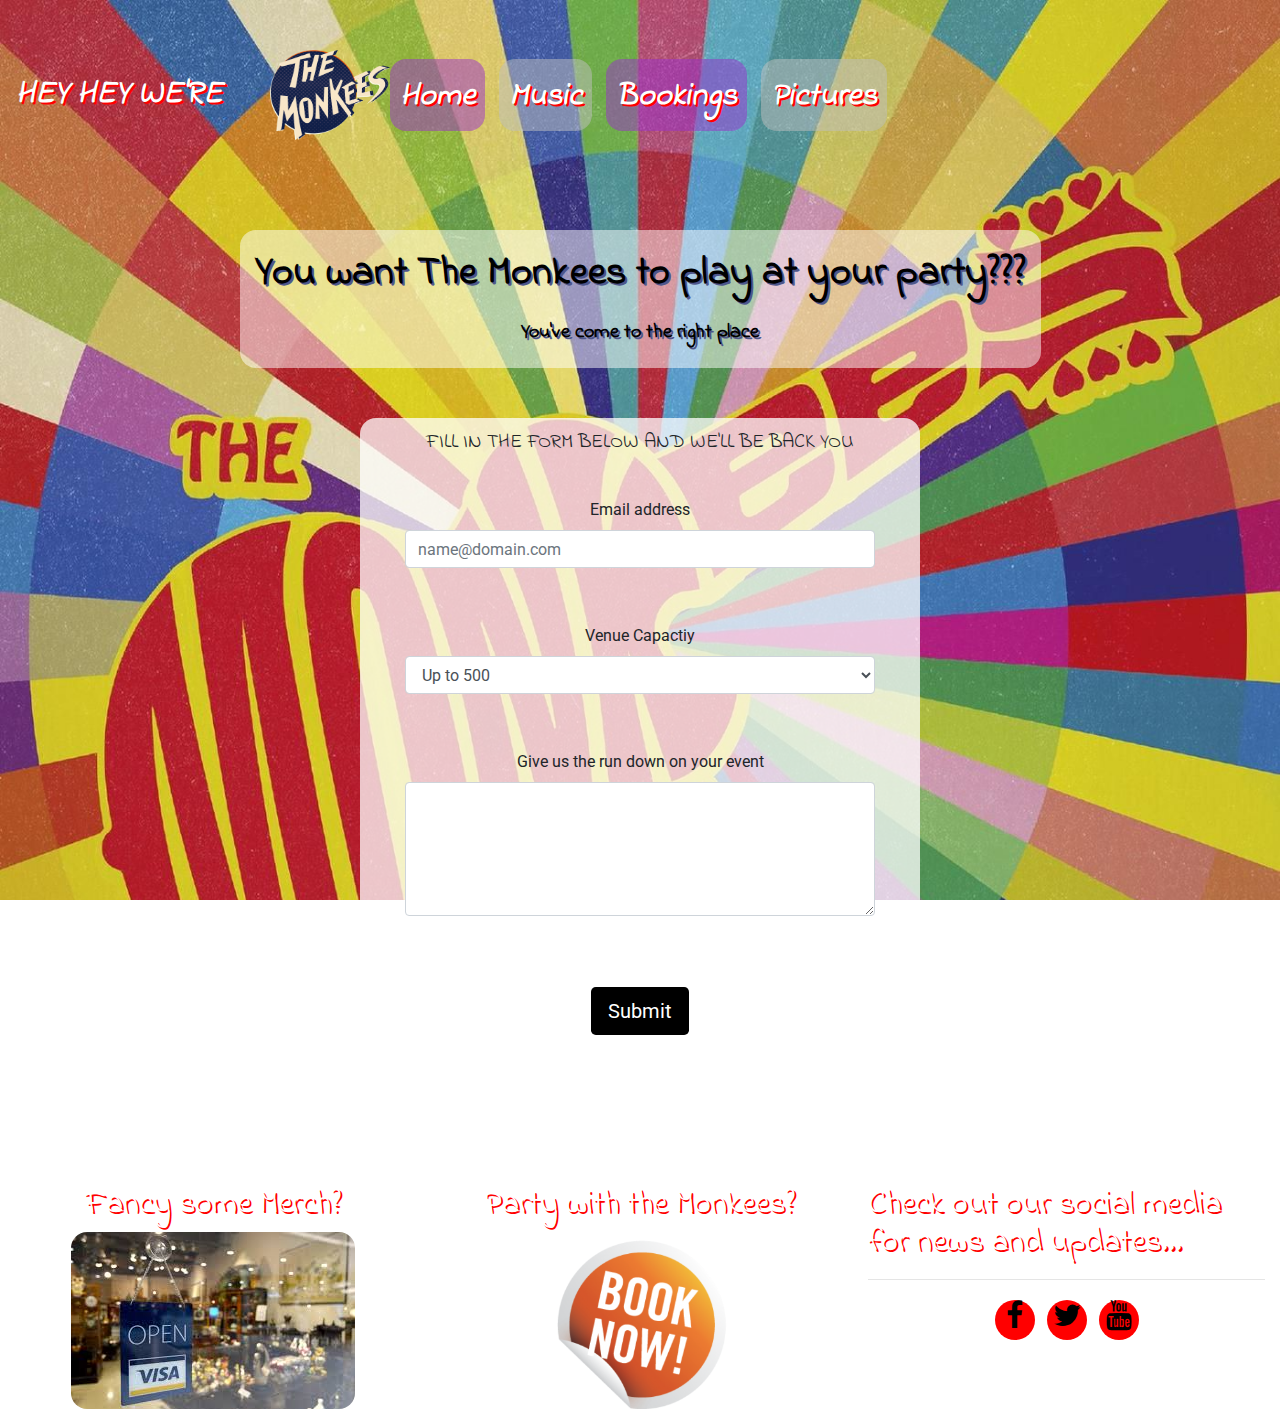
<file: bookings.html>
<!DOCTYPE html>
<html lang="en-us">

<head>
    <meta charset="UTF-8">
    <meta name="viewport" content="width=device-width, initial-scale=1.0">
    <meta http-equiv="X-UA-Compatible" content="ie=edge">
    <link href="https://fonts.googleapis.com/css?family=Cookie" rel="stylesheet">
    <link href="https://fonts.googleapis.com/css?family=Indie+Flower" rel="stylesheet">
    <link href="https://fonts.googleapis.com/css?family=Lobster+Two" rel="stylesheet">
    <link rel="stylesheet" href="https://stackpath.bootstrapcdn.com/font-awesome/4.7.0/css/font-awesome.min.css" type="text/css" />
    <link rel="stylesheet" href="https://stackpath.bootstrapcdn.com/bootstrap/4.3.1/css/bootstrap.min.css" integrity="sha384-ggOyR0iXCbMQv3Xipma34MD+dH/1fQ784/j6cY/iJTQUOhcWr7x9JvoRxT2MZw1T" crossorigin="anonymous">
    <link href="https://fonts.googleapis.com/css?family=Cabin%7CUbuntu" rel="stylesheet">
    <link rel="stylesheet" href="css/style.css" type="text/css" />
    <title>The Monkees</title>
</head>

<body>
    <header>

        <!-- Navbar -->

        <nav class="navbar navbar-expand-md navbar-dark bg-inverse">
            <a href="index.html" class="navbar-left navbar-brand mr-0 uppercase">Hey Hey we're
                <img src="assets/images/monkees-logo.png" id="logo"></img>
            </a>
            <button class="navbar-toggler justify-content-end" type="button" data-toggle="collapse" data-target="#navbarButton" aria-controls="navbarButton" aria-expanded="false" aria-label="Toggle navigation">
                <span class="navbar-toggler-icon"></span>
             </button>

            <div class="collapse navbar-collapse justify-content-end" id="navbarButton">
                <ul class="navbar-nav mr-auto">
                    <li class="inline-item item-highlight-purple rounded-edges"><a href="index.html">Home</a></li>
                    <li class="inline-item item-highlight-black rounded-edges"><a href="music.html">Music</a></li>
                    <li class="inline-item item-highlight-purple rounded-edges"><a href="bookings.html">Bookings</a></li>
                    <li class="inline-item item-highlight-black rounded-edges"><a href="pictures.html">Pictures</a></li>
                </ul>
            </div>
        </nav>

    </header>

    <main class="main-booking">

        <section class="booking-section container-fluid">
            <div class="row">
                <div class="col-12 booking-banner">
                    <div class="booking-heading rounded-edges">
                        <h1 class="headings uppercase">You want The Monkees to play at your party???</h1>
                        <p class="headings">You've come to the right place</p>
                    </div>
                </div>
            </div>
            <div class="container form-container">
                <div class="row form-row">
                    <div class="col-sm-12 offset-3 col-md-6 form-colour rounded-corners">
                        <div class="form-wrapper">
                            <p class="uppercase form-direction rounded-corners form-heading">Fill in the form below and we'll be back you</p>
                            <form class="form">
                                <div class="form-group">
                                    <label for="formControlInput1">Email address</label>
                                    <input type="email" class="form-control" id="formControlInput1" placeholder="name@domain.com">
                                </div>
                                <div class="form-group">
                                    <label for="formControlSelect1">Venue Capactiy</label>
                                    <select class="form-control" id="formControlSelect1">
                                <option>Up to 500</option>
                                <option>Up to 1000</option>
                                <option>Up to 2000</option>
                                <option>Up to 3000</option>
                                <option>More than 3000</option>
                            </select>
                                </div>
                                <div class="form-group">
                                    <label for="formControlTextarea1">Give us the run down on your event</label>
                                    <textarea class="form-control" id="formControlTextarea1" rows="5"></textarea>
                                </div>
                                <div class="form-group">
                                    <input class="btn btn-lg form-button" type="submit" value="Submit">
                                </div>
                            </form>
                        </div>

                    </div>
                </div>
            </div>
        </section>

    </main>

    <footer>

        <div class="footer container-fluid">
            <div class="row">
                <div class="col-sm-4 merch-section">
                    <a href="https://monkeesstore.warnermusic.com/" class="merch" target="_blank">
                        <h2>Fancy some Merch?</h2>
                        <img class="footer-pictures rounded-edges" src="assets/images/open-store.jpg"></img>
                    </a>
                </div>
                <div class="col-sm-4">
                    <div class="bookings-link">
                        <a href="bookings.html" class="booking-the-boys">
                            <h2>Party with the Monkees?</h2>
                            <img class="footer-pictures" src="assets/images/book-now.png"></img>

                        </a>
                    </div>

                </div>
                <div class="col-sm-4">
                    <h2 class="social-header">Check out our social media for news and updates...</h2>

                    <hr class="spacer social-spacer">

                    <ul class="list-inline social-links headings">
                        <li class="list-inline-item">
                            <a target="_blank" href="https://www.facebook.com/TheMonkees/">
                                <i class="fa fa-facebook" aria-hidden="true"></i>
                                <span class="sr-only">Facebook</span>
                            </a>
                        </li>
                        <li class="list-inline-item">
                            <a target="_blank" href="https://twitter.com/themonkees?lang=en">
                                <i class="fa fa-twitter" aria-hidden="true"></i>
                                <span class="sr-only">Twitter</span>
                            </a>
                        </li>
                        <li class="list-inline-item">
                            <a target="_blank" href="https://www.youtube.com/channel/UCv1oY0OLtsEySHeP1TkYNqA">
                                <i class="fa fa-youtube" aria-hidden="true"></i>
                                <span class="sr-only">Youtube</span>
                            </a>
                        </li>
                    </ul>
                </div>
            </div>
        </div>
    </footer>

    <script src="https://code.jquery.com/jquery-3.3.1.slim.min.js" integrity="sha384-q8i/X+965DzO0rT7abK41JStQIAqVgRVzpbzo5smXKp4YfRvH+8abtTE1Pi6jizo" crossorigin="anonymous"></script>
    <script src="https://cdnjs.cloudflare.com/ajax/libs/popper.js/1.14.7/umd/popper.min.js" integrity="sha384-UO2eT0CpHqdSJQ6hJty5KVphtPhzWj9WO1clHTMGa3JDZwrnQq4sF86dIHNDz0W1" crossorigin="anonymous"></script>
    <script src="https://stackpath.bootstrapcdn.com/bootstrap/4.3.1/js/bootstrap.min.js" integrity="sha384-JjSmVgyd0p3pXB1rRibZUAYoIIy6OrQ6VrjIEaFf/nJGzIxFDsf4x0xIM+B07jRM" crossorigin="anonymous"></script>

</body>

</html>
</file>
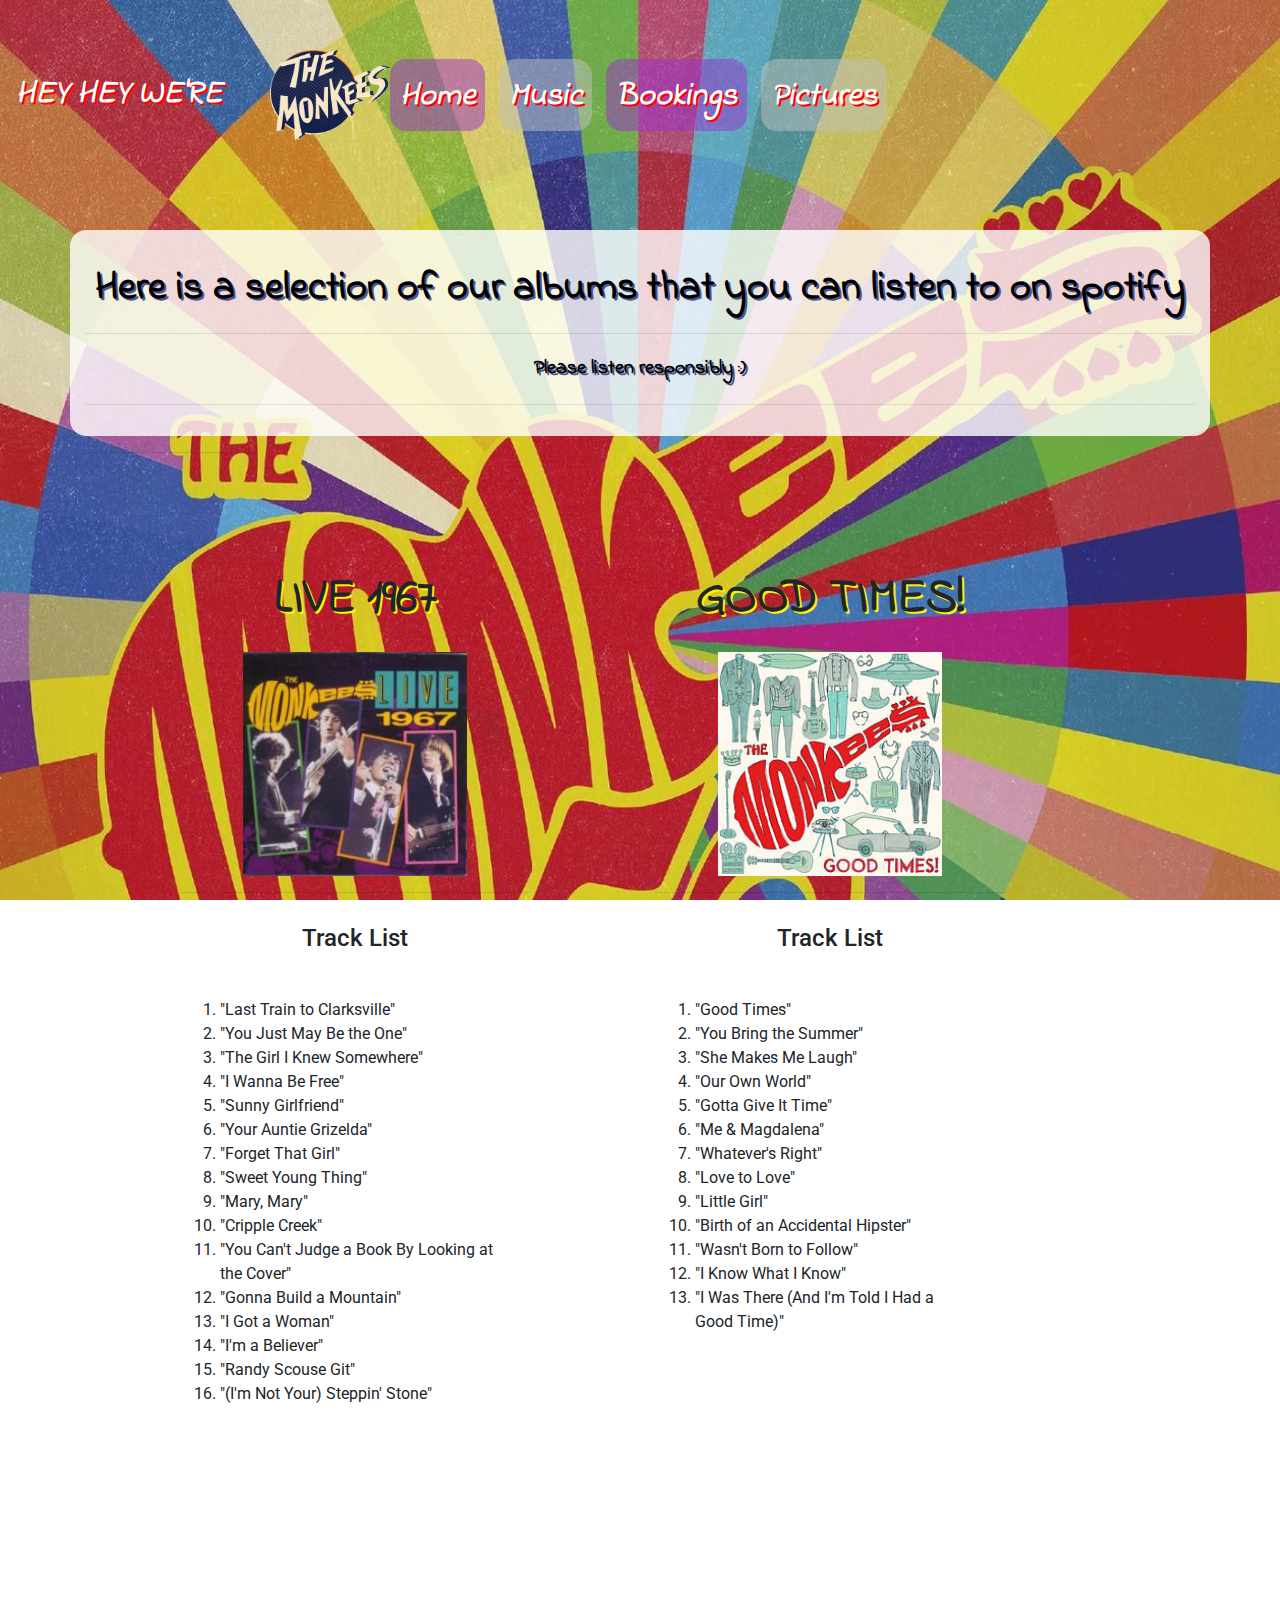
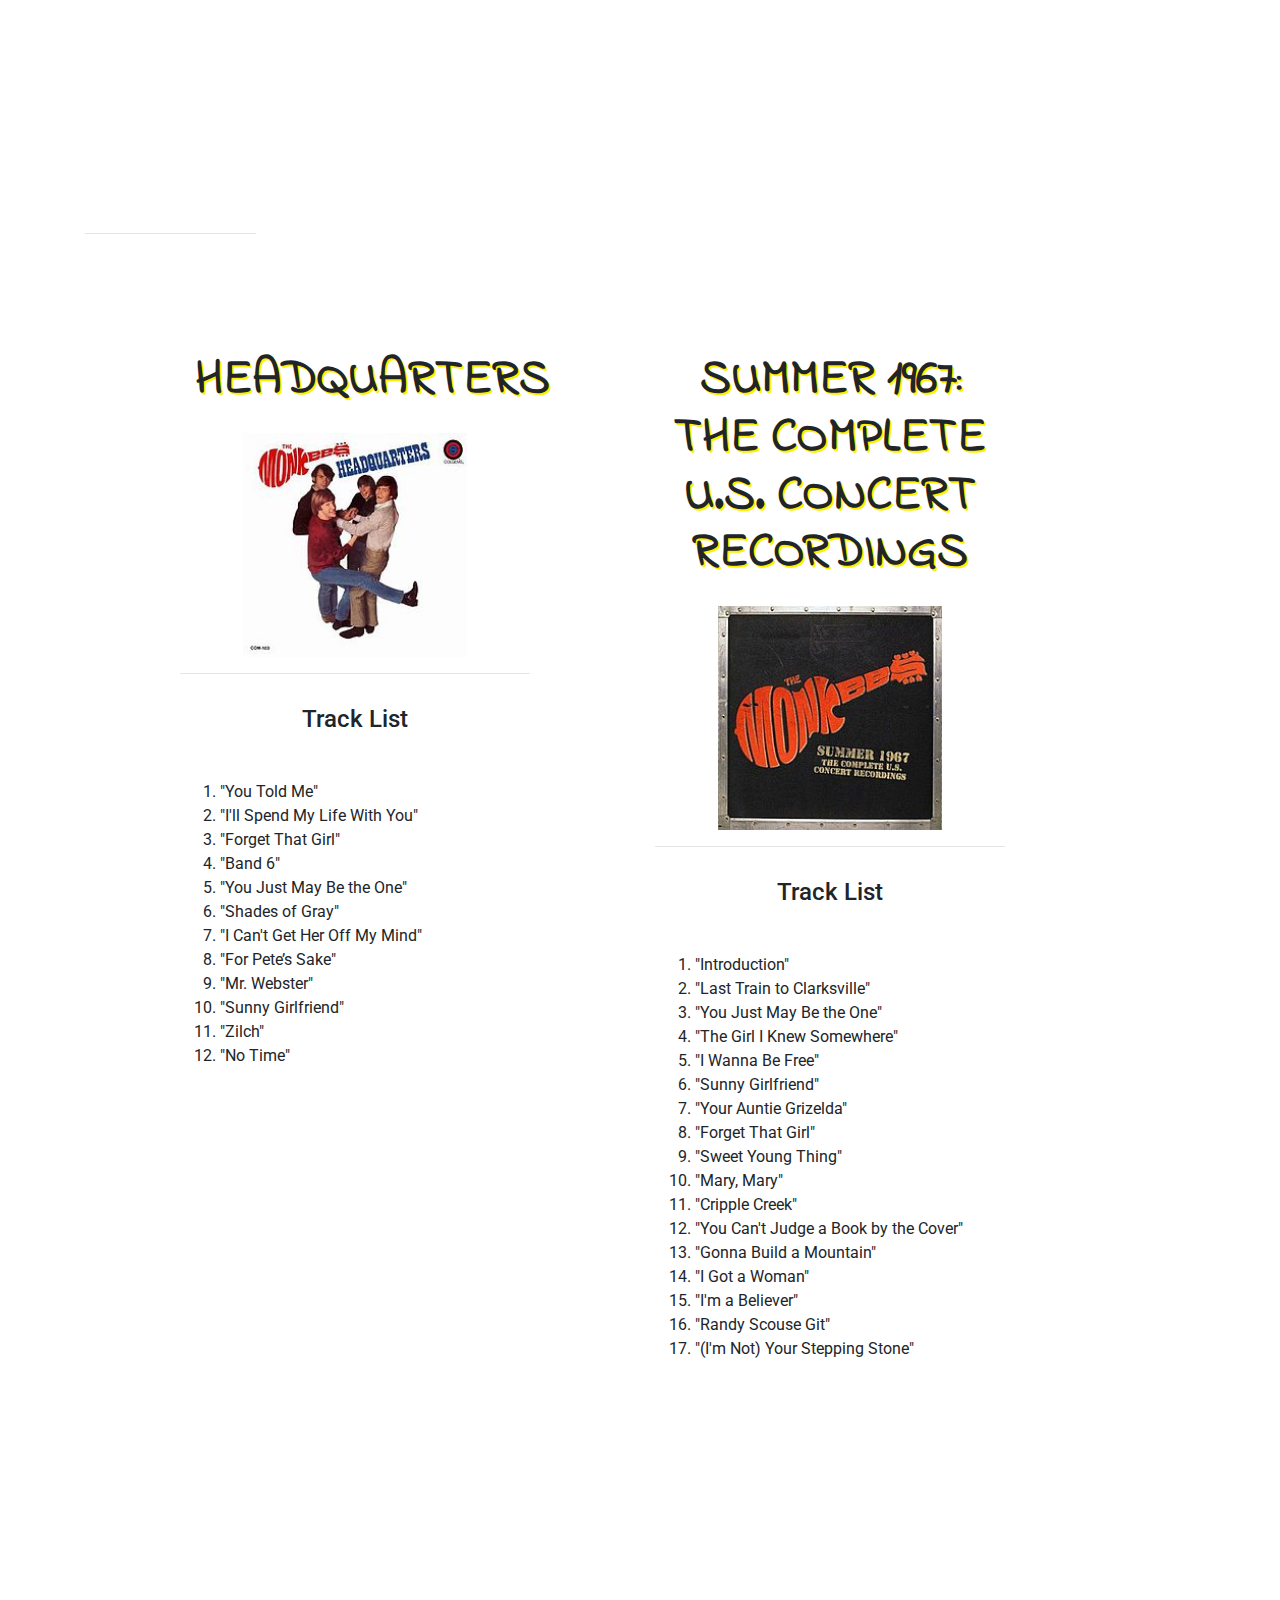
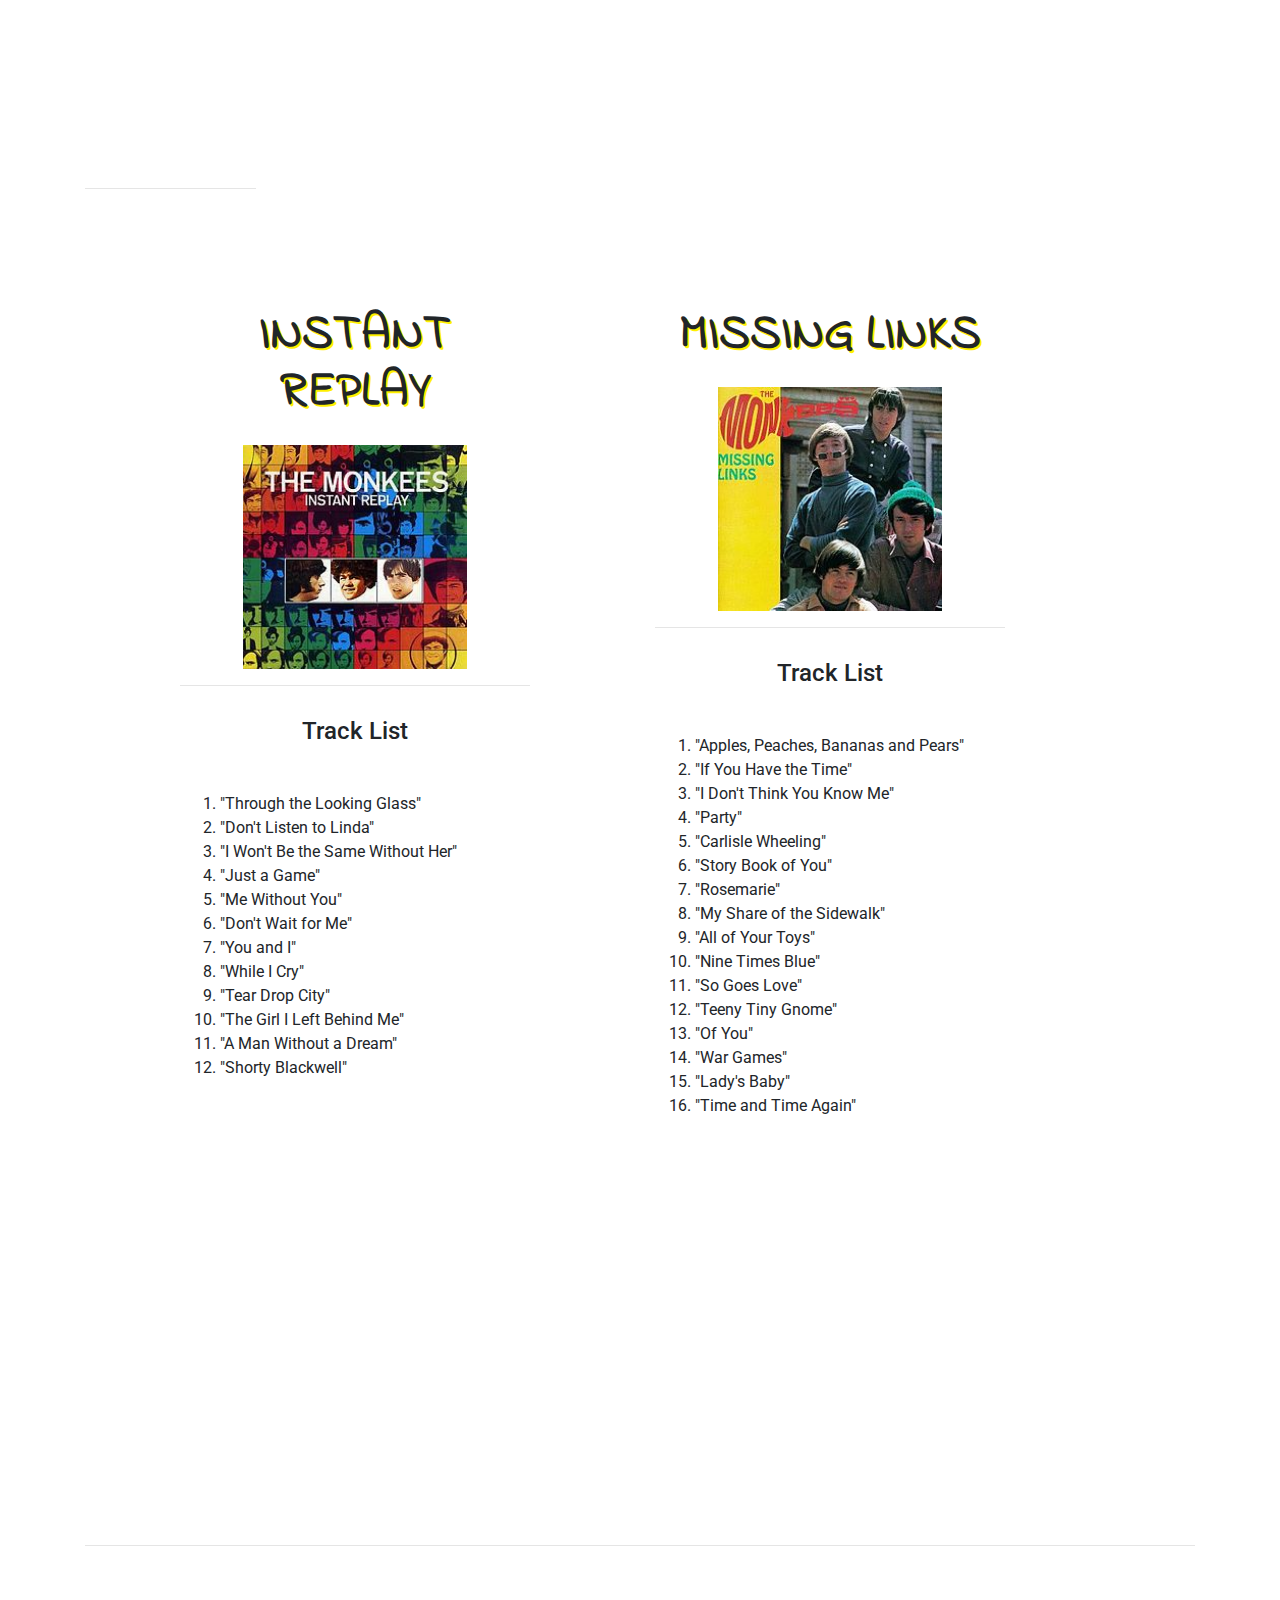
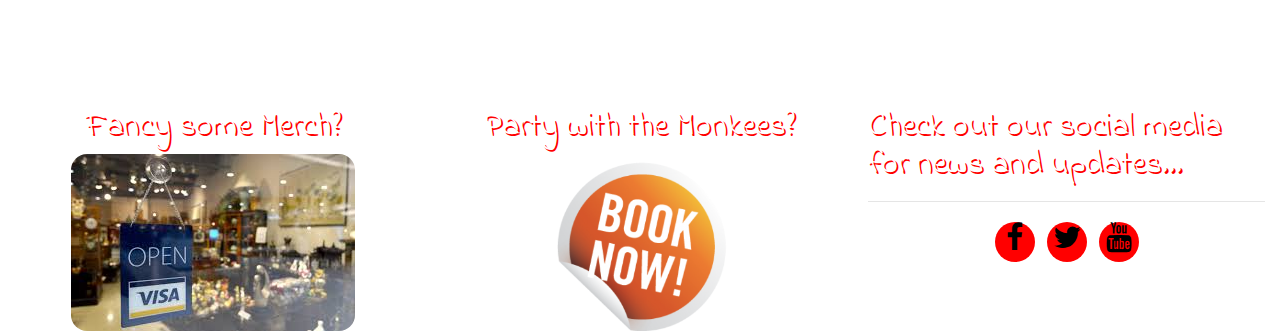
<file: music.html>
<!DOCTYPE html>
<html lang="en-us">

<head>
    <meta charset="UTF-8">
    <meta name="viewport" content="width=device-width, initial-scale=1.0">
    <meta http-equiv="X-UA-Compatible" content="ie=edge">
    <link href="https://fonts.googleapis.com/css?family=Cookie" rel="stylesheet">
    <link href="https://fonts.googleapis.com/css?family=Indie+Flower" rel="stylesheet">
    <link href="https://fonts.googleapis.com/css?family=Lobster+Two" rel="stylesheet">
    <link rel="stylesheet" href="https://stackpath.bootstrapcdn.com/font-awesome/4.7.0/css/font-awesome.min.css" type="text/css" />
    <link rel="stylesheet" href="https://stackpath.bootstrapcdn.com/bootstrap/4.3.1/css/bootstrap.min.css" integrity="sha384-ggOyR0iXCbMQv3Xipma34MD+dH/1fQ784/j6cY/iJTQUOhcWr7x9JvoRxT2MZw1T" crossorigin="anonymous">
    <link href="https://fonts.googleapis.com/css?family=Cabin%7CUbuntu" rel="stylesheet">
    <link rel="stylesheet" href="css/style.css" type="text/css" />
    <title>The Monkees</title>
</head>

<body>
    <header>

        <!-- Navbar -->

        <nav class="navbar navbar-expand-md navbar-dark bg-inverse">
            <a href="index.html" class="navbar-left navbar-brand mr-0 uppercase">Hey Hey we're
                <img src="assets/images/monkees-logo.png" id="logo"></img>
            </a>
            <button class="navbar-toggler justify-content-end" type="button" data-toggle="collapse" data-target="#navbarButton" aria-controls="navbarButton" aria-expanded="false" aria-label="Toggle navigation">
                <span class="navbar-toggler-icon"></span>
             </button>

            <div class="collapse navbar-collapse justify-content-end" id="navbarButton">
                <ul class="navbar-nav mr-auto">
                    <li class="inline-item item-highlight-purple rounded-edges"><a href="index.html">Home</a></li>
                    <li class="inline-item item-highlight-black rounded-edges"><a href="music.html">Music</a></li>
                    <li class="inline-item item-highlight-purple rounded-edges"><a href="bookings.html">Bookings</a></li>
                    <li class="inline-item item-highlight-black rounded-edges"><a href="pictures.html">Pictures</a></li>
                </ul>
            </div>
        </nav>

    </header>



    <main class="main-music">

        <section class="albums-section container">
            <div class="row intro-row">
                <div class="col-12 rounded-edges music-intro">
                    <h1 class="headings">Here is a selection of our albums that you can listen to on spotify</h1>
                    <hr class="spacer-heading">
                    <p class="headings">Please listen responsibly :) </p>
                    <hr class="spacer-heading">
                </div>
            </div>
            <div class="row">
                <div class="col-12">
                    <hr class="album-divider">
                </div>
            </div>

            <!--albums-->
            <!--- album one -->

            <div class="row">
                <div class="albums col-md-4 offset-1">
                    <h3 class="album-title header-monkee uppercase">Live 1967</h3>
                    <img class="center album-cover" src="assets/images/Live_1967.JPG"></img>
                    <hr class="spacer-monkee">
                    <h4 class="header-monkee">Track List</h4>
                    <ol class="track-list text-centre rounded-edges">
                        <li>"Last Train to Clarksville"</li>
                        <li>"You Just May Be the One"</li>
                        <li>"The Girl I Knew Somewhere"</li>
                        <li>"I Wanna Be Free"</li>
                        <li>"Sunny Girlfriend"</li>
                        <li>"Your Auntie Grizelda"</li>
                        <li>"Forget That Girl"</li>
                        <li>"Sweet Young Thing"</li>
                        <li>"Mary, Mary"</li>
                        <li>"Cripple Creek"</li>
                        <li>"You Can't Judge a Book By Looking at the Cover"</li>
                        <li>"Gonna Build a Mountain"</li>
                        <li>"I Got a Woman"</li>
                        <li>"I'm a Believer"</li>
                        <li>"Randy Scouse Git"</li>
                        <li>"(I'm Not Your) Steppin' Stone"</li>
                    </ol>
                    <iframe class="center-spotify" src="https://open.spotify.com/embed/album/5xX5nQuA0jB8a2Cz2nxHYB" width="300" height="380" frameborder="0" allowtransparency="true" allow="encrypted-media"></iframe>

                </div>

                <!-- album 2 -->

                <div class="albums col-md-4 offset-1">
                    <h3 class="album-title header-monkee uppercase">Good Times!</h3>
                    <img class="center album-cover" src="assets/images/Good-Times-album-cover.jpg"></img>
                    <hr class="spacer-monkee">
                    <h4 class="header-monkee">Track List</h4>
                    <ol class="track-list text-centre rounded-edges">
                        <li>"Good Times"</li>
                        <li>"You Bring the Summer"</li>
                        <li>"She Makes Me Laugh"</li>
                        <li>"Our Own World"</li>
                        <li>"Gotta Give It Time"</li>
                        <li>"Me & Magdalena"</li>
                        <li>"Whatever's Right"</li>
                        <li>"Love to Love"</li>
                        <li>"Little Girl"</li>
                        <li>"Birth of an Accidental Hipster"</li>
                        <li>"Wasn't Born to Follow"</li>
                        <li>"I Know What I Know"</li>
                        <li>"I Was There (And I'm Told I Had a Good Time)"</li>

                    </ol>
                    <iframe class="center-spotify" src="https://open.spotify.com/embed/album/618fk3ITH2nXQtT0nTTZ84" width="300" height="380" frameborder="0" allowtransparency="true" allow="encrypted-media"></iframe>
                </div>
            </div>

            <div class="row">
                <div class="col-12">
                    <hr class="album-divider">
                </div>
            </div>

            <!-- Album 3 -->

            <div class="row">
                <div class="albums col-md-4 offset-1">
                    <h3 class="album-title header-monkee uppercase">Headquarters</h3>
                    <img class="center album-cover" src="assets/images/Headquarters_-_The_Monkees.jpg"></img>
                    <hr class="spacer-monkee">
                    <h4 class="header-monkee">Track List</h4>
                    <ol class="track-list text-centre rounded-edges">
                        <li>"You Told Me"</li>
                        <li>"I'll Spend My Life With You"</li>
                        <li>"Forget That Girl"</li>
                        <li>"Band 6"</li>
                        <li>"You Just May Be the One"</li>
                        <li>"Shades of Gray"</li>
                        <li>"I Can't Get Her Off My Mind"</li>
                        <li>"For Pete’s Sake"</li>
                        <li>"Mr. Webster"</li>
                        <li>"Sunny Girlfriend"</li>
                        <li>"Zilch"</li>
                        <li>"No Time"</li>
                    </ol>
                    <iframe class="center-spotify" src="https://open.spotify.com/embed/album/2Xy4kclO1HRW9TGMPgpK2B" width="300" height="380" frameborder="0" allowtransparency="true" allow="encrypted-media"></iframe>

                </div>

                <!-- album 4 -->

                <div class="albums col-md-4 offset-1">
                    <h3 class="album-title header-monkee uppercase">Summer 1967: The Complete U.S. Concert Recordings</h3>
                    <img class="center album-cover" src="assets/images/Monkees_summer_1967.jpg"></img>
                    <hr class="spacer-monkee">
                    <h4 class="header-monkee">Track List</h4>
                    <ol class="track-list text-centre rounded-edges">
                        <li>"Introduction"</li>
                        <li>"Last Train to Clarksville"</li>
                        <li>"You Just May Be the One"</li>
                        <li>"The Girl I Knew Somewhere"</li>
                        <li>"I Wanna Be Free"</li>
                        <li>"Sunny Girlfriend"</li>
                        <li>"Your Auntie Grizelda"</li>
                        <li>"Forget That Girl"</li>
                        <li>"Sweet Young Thing"</li>
                        <li>"Mary, Mary"</li>
                        <li>"Cripple Creek"</li>
                        <li>"You Can't Judge a Book by the Cover"</li>
                        <li>"Gonna Build a Mountain"</li>
                        <li>"I Got a Woman"</li>
                        <li>"I'm a Believer"</li>
                        <li>"Randy Scouse Git"</li>
                        <li>"(I'm Not) Your Stepping Stone"</li>

                    </ol>
                    <iframe class="center-spotify" src="https://open.spotify.com/embed/album/2evEYz1SdZlbj5tkeU1vKZ" width="300" height="380" frameborder="0" allowtransparency="true" allow="encrypted-media"></iframe>

                </div>
            </div>



            <div class="row">
                <div class="col-12">
                    <hr class="album-divider">
                </div>
            </div>

            <!--album 5-->

            <div class="row">
                <div class="albums col-md-4 offset-1">
                    <h3 class="album-title header-monkee uppercase">Instant Replay</h3>
                    <img class="center album-cover" src="assets/images/Instant_Replay.jpg"></img>
                    <hr class="spacer-monkee">
                    <h4 class="header-monkee">Track List</h4>
                    <ol class="track-list text-centre rounded-edges">
                        <li>"Through the Looking Glass"</li>
                        <li>"Don't Listen to Linda"</li>
                        <li>"I Won't Be the Same Without Her"</li>
                        <li>"Just a Game"</li>
                        <li>"Me Without You"</li>
                        <li>"Don't Wait for Me"</li>
                        <li>"You and I"</li>
                        <li>"While I Cry"</li>
                        <li>"Tear Drop City"</li>
                        <li>"The Girl I Left Behind Me"</li>
                        <li>"A Man Without a Dream"</li>
                        <li>"Shorty Blackwell"</li>

                    </ol>
                    <iframe class="center-spotify" src="https://open.spotify.com/embed/album/4UZe5Oq0ZIA4AD9NlApFF6" width="300" height="380" frameborder="0" allowtransparency="true" allow="encrypted-media"></iframe>

                </div>

                <!-- album 6 -->

                <div class="albums col-md-4 offset-1">
                    <h3 class="album-title header-monkee uppercase">Missing links</h3>
                    <img class="center album-cover" src="assets/images/missing-links.jpg"></img>
                    <hr class="spacer-monkee">
                    <h4 class="header-monkee">Track List</h4>
                    <ol class="track-list text-centre rounded-edges">
                        <li>"Apples, Peaches, Bananas and Pears"</li>
                        <li>"If You Have the Time"</li>
                        <li>"I Don't Think You Know Me"</li>
                        <li>"Party"</li>
                        <li>"Carlisle Wheeling"</li>
                        <li>"Story Book of You"</li>
                        <li>"Rosemarie"</li>
                        <li>"My Share of the Sidewalk"</li>
                        <li>"All of Your Toys"</li>
                        <li>"Nine Times Blue"</li>
                        <li>"So Goes Love"</li>
                        <li>"Teeny Tiny Gnome"</li>
                        <li>"Of You"</li>
                        <li>"War Games"</li>
                        <li>"Lady's Baby"</li>
                        <li>"Time and Time Again"</li>

                    </ol>
                    <iframe class="center-spotify" src="https://open.spotify.com/embed/album/2IxWV5gvMw8Hylg8Qp0Grz" width="300" height="380" frameborder="0" allowtransparency="true" allow="encrypted-media"></iframe>
                </div>
            </div>
            <div class="row">
                <div class="col-12">
                    <hr class="block-divider">
                </div>
            </div>

        </section>




    </main>





    <footer>

        <div class="footer container-fluid">
            <div class="row">
                <div class="col-sm-4 merch-section">
                    <a href="https://monkeesstore.warnermusic.com/" class="merch" target="_blank">
                        <h2>Fancy some Merch?</h2>
                        <img class="footer-pictures rounded-edges" src="assets/images/open-store.jpg"></img>
                    </a>
                </div>
                <div class="col-sm-4">
                    <div class="bookings-link">
                        <a href="bookings.html" class="booking-the-boys">
                            <h2>Party with the Monkees?</h2>
                            <img class="footer-pictures" src="assets/images/book-now.png"></img>

                        </a>
                    </div>

                </div>
                <div class="col-sm-4">
                    <h2 class="social-header">Check out our social media for news and updates...</h2>

                    <hr class="spacer social-spacer">

                    <ul class="list-inline social-links headings">
                        <li class="list-inline-item">
                            <a target="_blank" href="https://www.facebook.com/TheMonkees/">
                                <i class="fa fa-facebook" aria-hidden="true"></i>
                                <span class="sr-only">Facebook</span>
                            </a>
                        </li>
                        <li class="list-inline-item">
                            <a target="_blank" href="https://twitter.com/themonkees?lang=en">
                                <i class="fa fa-twitter" aria-hidden="true"></i>
                                <span class="sr-only">Twitter</span>
                            </a>
                        </li>
                        <li class="list-inline-item">
                            <a target="_blank" href="https://www.youtube.com/channel/UCv1oY0OLtsEySHeP1TkYNqA">
                                <i class="fa fa-youtube" aria-hidden="true"></i>
                                <span class="sr-only">Youtube</span>
                            </a>
                        </li>
                    </ul>
                </div>
            </div>
        </div>
    </footer>

    <script src="https://code.jquery.com/jquery-3.3.1.slim.min.js" integrity="sha384-q8i/X+965DzO0rT7abK41JStQIAqVgRVzpbzo5smXKp4YfRvH+8abtTE1Pi6jizo" crossorigin="anonymous"></script>
    <script src="https://cdnjs.cloudflare.com/ajax/libs/popper.js/1.14.7/umd/popper.min.js" integrity="sha384-UO2eT0CpHqdSJQ6hJty5KVphtPhzWj9WO1clHTMGa3JDZwrnQq4sF86dIHNDz0W1" crossorigin="anonymous"></script>
    <script src="https://stackpath.bootstrapcdn.com/bootstrap/4.3.1/js/bootstrap.min.js" integrity="sha384-JjSmVgyd0p3pXB1rRibZUAYoIIy6OrQ6VrjIEaFf/nJGzIxFDsf4x0xIM+B07jRM" crossorigin="anonymous"></script>

</body>

</html>
</file>
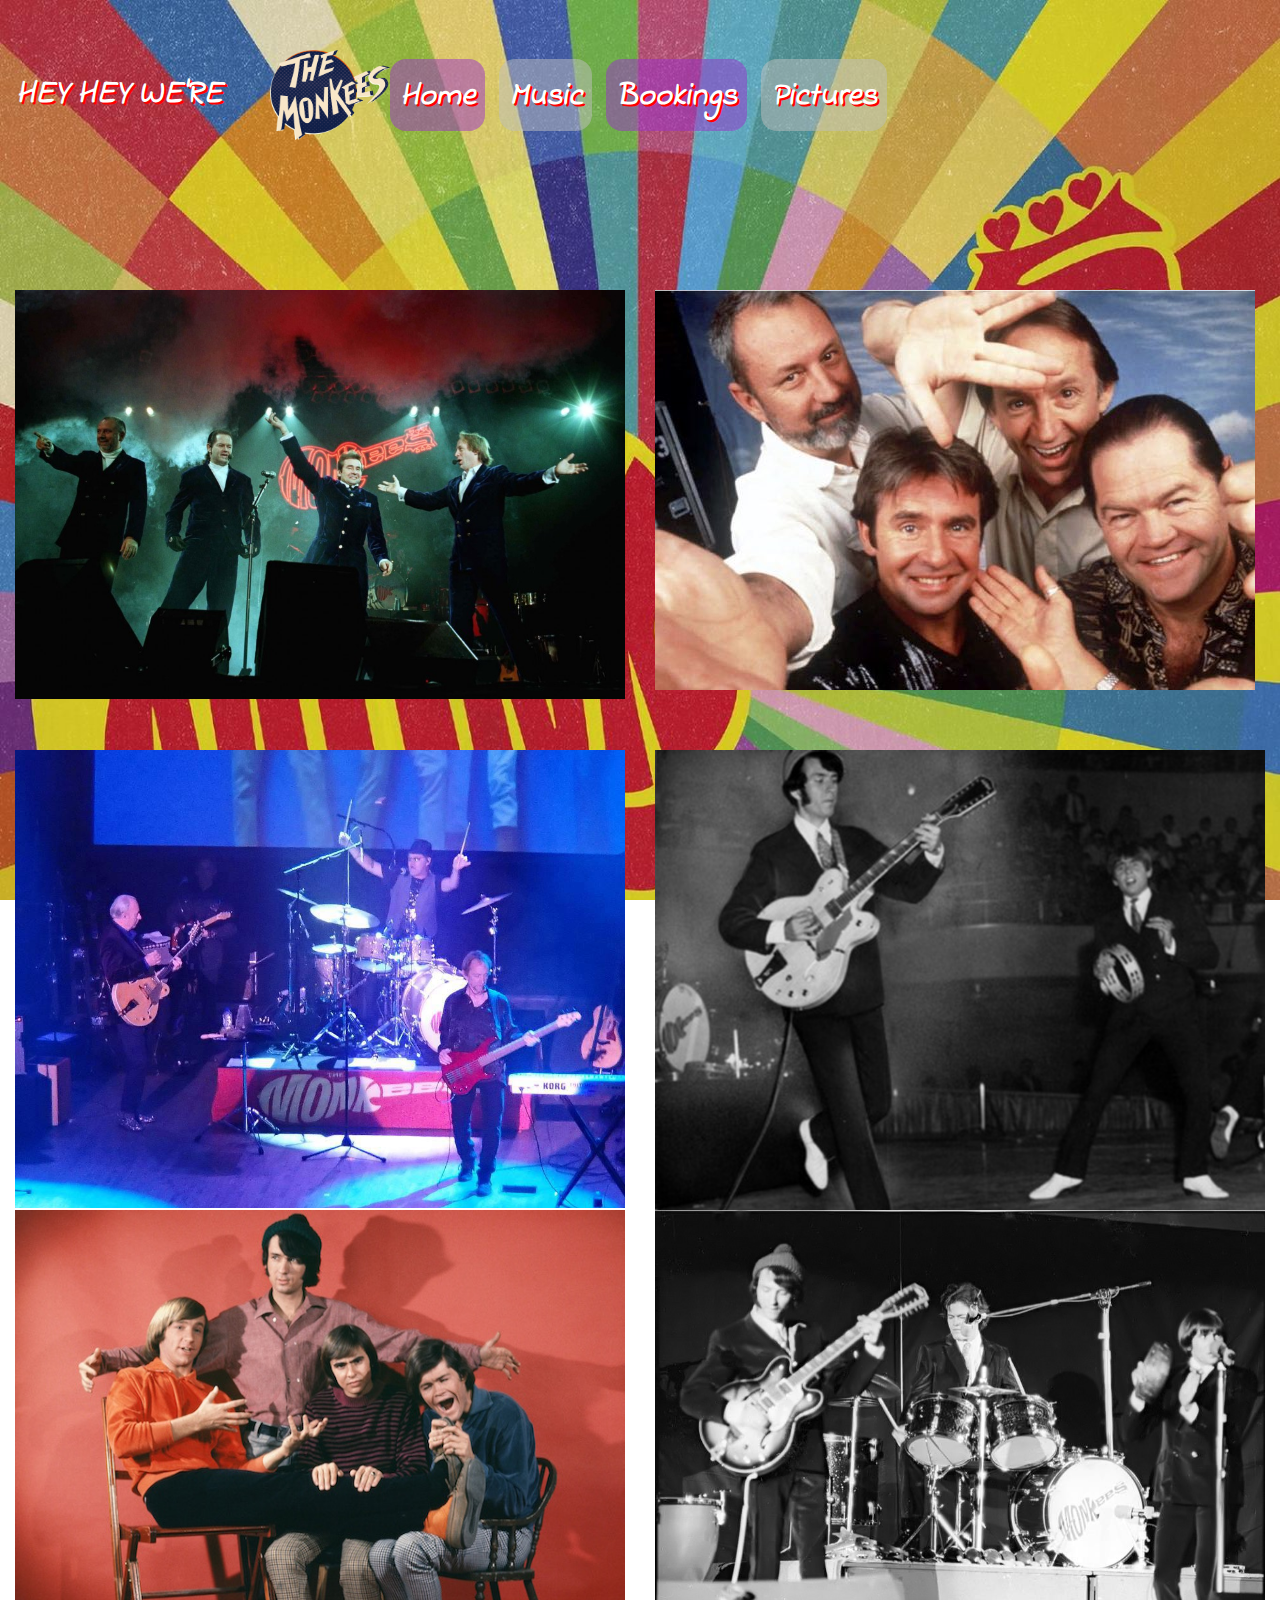
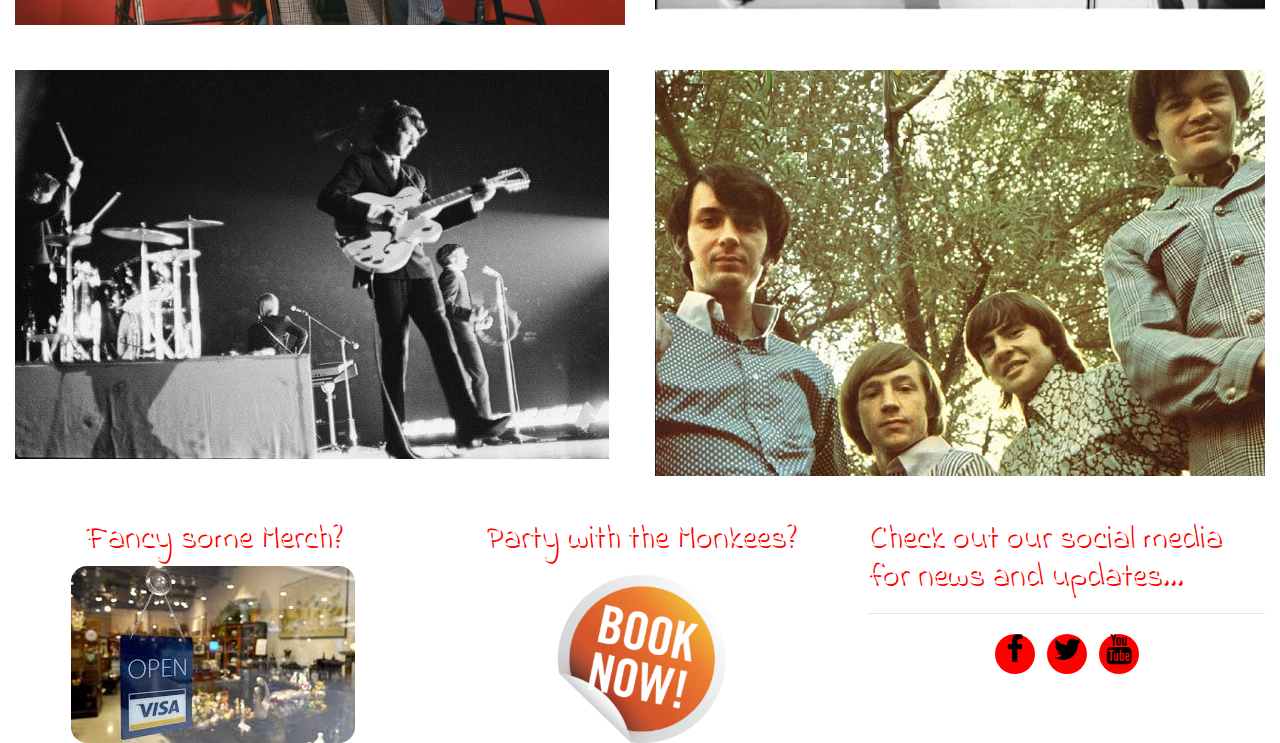
<file: pictures.html>
<!DOCTYPE html>
<html lang="en-us">

<head>
    <meta charset="UTF-8">
    <meta name="viewport" content="width=device-width, initial-scale=1.0">
    <meta http-equiv="X-UA-Compatible" content="ie=edge">
    <link href="https://fonts.googleapis.com/css?family=Cookie" rel="stylesheet">
    <link href="https://fonts.googleapis.com/css?family=Indie+Flower" rel="stylesheet">
    <link href="https://fonts.googleapis.com/css?family=Lobster+Two" rel="stylesheet">
    <link rel="stylesheet" href="https://stackpath.bootstrapcdn.com/font-awesome/4.7.0/css/font-awesome.min.css" type="text/css" />
    <link rel="stylesheet" href="https://stackpath.bootstrapcdn.com/bootstrap/4.3.1/css/bootstrap.min.css" integrity="sha384-ggOyR0iXCbMQv3Xipma34MD+dH/1fQ784/j6cY/iJTQUOhcWr7x9JvoRxT2MZw1T" crossorigin="anonymous">
    <link href="https://fonts.googleapis.com/css?family=Cabin%7CUbuntu" rel="stylesheet">
    <link rel="stylesheet" href="css/style.css" type="text/css" />
    <title>The Monkees</title>
</head>

<body>
    <header>

        <!-- Navbar -->

        <nav class="navbar navbar-expand-md navbar-dark bg-inverse">
            <a href="index.html" class="navbar-left navbar-brand mr-0 uppercase">Hey Hey we're
                <img src="assets/images/monkees-logo.png" id="logo"></img>
            </a>
            <button class="navbar-toggler justify-content-end" type="button" data-toggle="collapse" data-target="#navbarButton" aria-controls="navbarButton" aria-expanded="false" aria-label="Toggle navigation">
                <span class="navbar-toggler-icon"></span>
             </button>

            <div class="collapse navbar-collapse" id="navbarButton">
                <ul class="navbar-nav mr-auto">
                    <li class="inline-item item-highlight-purple rounded-edges"><a href="index.html">Home</a></li>
                    <li class="inline-item item-highlight-black rounded-edges"><a href="music.html">Music</a></li>
                    <li class="inline-item item-highlight-purple rounded-edges"><a href="bookings.html">Bookings</a></li>
                    <li class="inline-item item-highlight-black rounded-edges"><a href="pictures.html">Pictures</a></li>
                </ul>
            </div>
        </nav>

    </header>

    <main class="main-pictures">

        <section class="pictures-first-section">
            <div class="container-fluid">
                <div class="row picture-row">
                    <div class="col-sm-12 col-md-6 picture-image">
                        <img class="img-fluid" src="/assets/pictures-folder/monkees-live-1997.jpg"></img>
                    </div>
                    <div class="col-sm-12 col-md-6 picture-image">
                        <img class="img-fluid" src="assets/pictures-folder/The-Monkees-selfie.jpg"></img>
                    </div>
                    <div class="col-sm-12 col-md-6 picture-image">
                        <img class="img-fluid" src="assets/pictures-folder/monkees-live-recent.jpg"></img>
                    </div>
                    <div class="col-sm-12 col-md-6 picture-image">
                        <img class="img-fluid" src="assets/pictures-folder/monkees-live.jpg"></img>
                    </div>
                </div>
            </div>

        </section>



        <section class="pictures-second-section">
            <div class="container-fluid">
                <div class="row">
                    <div class="col-sm-12 col-md-6 picture-image">
                        <img class="img-fluid" src="assets/pictures-folder/the-monkees-casual.jpg"></img>
                    </div>
                    <div class="col-sm-12 col-md-6 picture-image">
                        <img class="img-fluid" src="assets/pictures-folder/monkees-stage.jpg"></img>
                    </div>
                    <div class="col-sm-12 col-md-6 picture-image">
                        <img class="img-fluid" src="assets/pictures-folder/monkeeslivewembleyjuly21967.jpeg"></img>
                    </div>
                    <div class="col-sm-12 col-md-6 picture-image">
                        <img class="img-fluid" src="assets/pictures-folder/the-monkees-50-years-ago.jpg"></img>
                    </div>
                </div>
            </div>

        </section>


    </main>






    <footer>

        <div class="footer container-fluid">
            <div class="row">
                <div class="col-sm-4 merch-section">
                    <a href="https://monkeesstore.warnermusic.com/" class="merch" target="_blank">
                        <h2>Fancy some Merch?</h2>
                        <img class="footer-pictures rounded-edges" src="assets/images/open-store.jpg"></img>
                    </a>
                </div>
                <div class="col-sm-4">
                    <div class="bookings-link">
                        <a href="bookings.html" class="booking-the-boys">
                            <h2>Party with the Monkees?</h2>
                            <img class="footer-pictures" src="assets/images/book-now.png"></img>

                        </a>
                    </div>

                </div>
                <div class="col-sm-4">
                    <h2 class="social-header">Check out our social media for news and updates...</h2>

                    <hr class="spacer social-spacer">

                    <ul class="list-inline social-links headings">
                        <li class="list-inline-item">
                            <a target="_blank" href="https://www.facebook.com/TheMonkees/">
                                <i class="fa fa-facebook" aria-hidden="true"></i>
                                <span class="sr-only">Facebook</span>
                            </a>
                        </li>
                        <li class="list-inline-item">
                            <a target="_blank" href="https://twitter.com/themonkees?lang=en">
                                <i class="fa fa-twitter" aria-hidden="true"></i>
                                <span class="sr-only">Twitter</span>
                            </a>
                        </li>
                        <li class="list-inline-item">
                            <a target="_blank" href="https://www.youtube.com/channel/UCv1oY0OLtsEySHeP1TkYNqA">
                                <i class="fa fa-youtube" aria-hidden="true"></i>
                                <span class="sr-only">Youtube</span>
                            </a>
                        </li>
                    </ul>
                </div>
            </div>
        </div>
    </footer>

    <script src="https://code.jquery.com/jquery-3.3.1.slim.min.js" integrity="sha384-q8i/X+965DzO0rT7abK41JStQIAqVgRVzpbzo5smXKp4YfRvH+8abtTE1Pi6jizo" crossorigin="anonymous"></script>
    <script src="https://cdnjs.cloudflare.com/ajax/libs/popper.js/1.14.7/umd/popper.min.js" integrity="sha384-UO2eT0CpHqdSJQ6hJty5KVphtPhzWj9WO1clHTMGa3JDZwrnQq4sF86dIHNDz0W1" crossorigin="anonymous"></script>
    <script src="https://stackpath.bootstrapcdn.com/bootstrap/4.3.1/js/bootstrap.min.js" integrity="sha384-JjSmVgyd0p3pXB1rRibZUAYoIIy6OrQ6VrjIEaFf/nJGzIxFDsf4x0xIM+B07jRM" crossorigin="anonymous"></script>



</body>

</html>
</file>
<file: css/style.css>
/*-- Fonts---*/

@import url('https://fonts.googleapis.com/css?family=Roboto:100,200,300,400,500,600,700|Exo:100,200,300,400,500,600,700');

body,
html {
    background: url("/assets/images/groovy.jpg");
    background-attachment: fixed;
    -webkit-background-size: cover;
    -moz-background-size: cover;
    -o-background-size: cover;
    background-size: cover;
}


a {
    font-family: 'Indie Flower', cursive;
    text-decoration: none;
    color: #fff;
    text-transform: none;
    text-shadow: 2px 2px #ff0000;
    cursor: pointer;
    text-shadow: 2px 2px #ff0000;
}

/*------------------------ Special paddings/margins/text*/

.uppercase {
    text-transform: uppercase;
}

.headings {
    text-align: center;
    font-family: 'Indie Flower', cursive;
    font-weight: 600;
    text-decoration: none;
    color: #000;
    text-transform: none;
    text-shadow: 2px 2px #7c18ea;
    text-shadow: 2px 2px #4e568b;
    margin: 20px 0 20px;
}


p {
    font-family: 'Indie Flower', sans-serif;
    font-size: 20px;




}

/*------------------------ Header */

.navbar {
    background-color: transparent;
    font-style: italic;
    font-size: 1em;
    position: static;
    width: 100vw;
    height: 170px;
    margin: 10px 0 50px;
    
}

.navbar-toggler {
    color: #bada25;
    background-color: rgba(0, 0, 0, 0.5);
}


.item-highlight-purple {
    background-color: rgba(153, 50, 204, 0.5);
    margin: 0px;
    padding: 10px;
}

.item-highlight-black {
    background-color: rgba(192, 192, 192, 0.5);
    margin: 0;
    padding: 10px;
}


.navbar-brand {
    font-weight: 900;
    font-size: 2em;
    margin-right: 20px;

}

.navbar-nav {
    display: inline-block;
}



.inline-item {
    display: inline-block;
    font-weight: 900;
    font-size: 2em;
    color: #ffffff;
    margin-right: 10px;
}

#logo {
    margin-left: 40px;
    height: 90px;
    width: 120px;
}



/* dropdown */

.dropdown {
    position: relative;
    display: inline-block;
}

.dropdown-item {
    position: absolute;
    background-color: #000000;
    min-width: 160px;
    box-shadow: 0px 6px 14px 0px rgba(0, 0, 0, 0.1);
    padding: 12px 16px;
    z-index: 1;
}

.dropdown:hover .dropdown-content {
    display: block;
}



.block-divider {
    padding: 23px;
}


.callout-container {
    text-align: center;
}

.jumbotron {

    color: #bada25;
    background-color: rgba(0, 0, 0, 0.5);
    width: 66%;
    position: relative;
    left: auto;
    right: auto;
    border-radius: 50px;
    font-size: 20px;
    display: inline-block;
    text-align: center;

}

.jumbotron-header {
    font-family: 'Indie Flower', sans-serif;
    font-size: 20px;
}

.jumbotron-link {
    margin: 15px 0 15px;
}

.wrapper {
    margin: 40px 0 40px;
}

.monkee-intro {}

/* Form */

.form-heading {
    margin: 10px 0 20px;
}

.form-row {
    text-align: center;
    margin-bottom: 25px;
}

.form-container {
    text-align: center;
    margin-bottom: 50px;
}

.form-colour {
    display: inline-block;
    background-color: rgba(255, 255, 255, 0.75);
    max-width: 60%;
    border-radius: 16px;

}


.form-group {
    max-width: 100%;
    text-align: center;
    padding: 20px 40px 20px 40px;
}


.form-button {
    display: inline-block;
    background-color: black;
    color: #fff;
    margin: 15px 30px 15px 30px;
}

/* Videos */

.homepage-video {
    max-width: 600px;
}

.video {
    width: 100%;
    border-width: 5px;
    border-style: dotted solid;
}




/* bookings */

.booking-banner {
    text-align: center;

}

.booking-heading {
    display: inline-block;
    background-color: rgba(255, 255, 255, 0.5);
    max-width: 66%;
    margin-bottom: 50px;
    padding: 0 15px 0 15px;

}

/* bios */

.section-intro {
    margin: 15px 0 15px;
}

.bio-individual {
    height: 25em;    
    margin-left: auto;
    margin-right: auto;
}

.mug-shot {
    width: 15em;
    height: 20em;
    margin-left: auto;
    margin-right: auto;
}

.header-monkee {
    text-align: center;
    padding: 15px;
}

.video-intro {
    background-color: rgba(255, 255, 255, 0.5);
    font-size: 2em;
    padding: 0 15px 0 15px;
}

.signature {
    font-family: 'Lobster Two', cursive;
    font-weight: 900;
    font-size: 20px;
    text-align: right;
}


/*  music */

.intro-row {
    text-align: center;
}


.music-intro {
    display: inline-block;
    background-color: rgba(255, 255, 255, 0.8);
    padding: 15px;
    width: 90%;

}

.album-year {
    font-family: 'Lobster Two', cursive;
    font-weight: 900;
    text-align: center;
}

.albums-section {
    margin-bottom: 50px;
}

.media {
    background-color: rgba(255, 255, 255, 0.8);
    padding: 15px;
}

.center {
    display: block;
    margin-left: auto;
    margin-right: auto;
    width: 50%;
}

.rounded-edges {
    border-radius: 16px;
}

.center-spotify {
    display: block;
    margin-left: auto;
    margin-right: auto;
    width: 80%;
}



.text-muted {
    text-align: center;

}

/* -- Albums --*/

.albums-section {
    margin-top: 38px;
}

.albums {}

.albums>ol {
    display: block;
    list-style-type: decimal;
    margin: 1em 0 1em 0;
    padding-left: 40px;
}

.track-list {
    padding: 15px 30px 15px 30px;
    background-color: rgba(255, 255, 255, 0.8);
}

.album-cover {
    width: 14em;
    height: 14em;
}


.album-divider {
    display: inline-block;
    padding: 30px;
    min-height: 20px;
    min-width: 10%;
}

.album-title {
    font-family: 'Indie Flower', cursive;
    font-weight: 900;
    font-size: 3em;
    text-shadow: 2px 2px #fff000;
}


/* pictures.html*/

.heading-container {
    text-align: center;
}

.pictures-heading {
    display: inline-block;
    background-color: rgba(255, 255, 255, 0.5);
    max-width: 66%;
    margin-bottom: 50px;
    padding: 0 15px 0 15px;
}

.picture-image {

    position: relative;
    width: 400px;
    max-height: 400px;
    background-repeat: no-repeat;
    background-size: cover;

    margin-left: auto;
    margin-right: auto;
    max-width: inherit;
    margin-top: 60px;
}












/*------------Footer */

footer {
    background-color: transparent;
    height: 150px;
    width: 100%;
    font-family: 'Indie Flower', cursive;
    text-decoration: none;
    color: #000000;
    text-transform: none;
    position: absolute;
    margin-top: 50px;
}


.merch-section {
    text-align: center;
}

.merch {
    display: inline-block;
}

.general-sub {
    font-family: 'Indie Flower', cursive;
    text-align: center;
    text-decoration: none;
    background-color: transparent;
    float: left;
    margin: 0;
    text-shadow: 2px 2px #ff0000;
}

.bookings-link {
    text-align: center;

}

.booking-the-boys {
    display: inline-block;
}

.footer-pictures {
    max-height: 177px;
}

.social-header {
    font-family: 'Indie Flower', cursive;
    text-decoration: none;
    color: #fff;
    text-transform: none;
    text-shadow: 2px 2px #ff0000;
    cursor: pointer;
    text-shadow: 2px 2px #ff0000;
}

.social-links li a i {
    float: right;
    width: 40px;
    height: 40px;
    padding: 12px 0;
    border-radius: 50%;
    font-size: 30px;
    line-height: 7px;
    text-align: center;
    color: #000000;
    background-color: #ff0000;
    transition: all 0.35s ease-in-out;
    -moz-transition: all 0.35s ease-in-out;
    -webkit-transition: all 0.35s ease-in-out;
    -o-transition: all 0.35s ease-in-out;
}



@media only screen and (max-width: 768px) {
    .footer-pictures {
        display: none;
    }
}

@media only screen and (max-width: 571px) {
    .merch {
        margin: 20px 0 20px;
    }

    .general-sub {
        margin: 20px 0 20px;
    }

    .social-header {
        margin: 20px 0 20px;
    }
}
</file>
